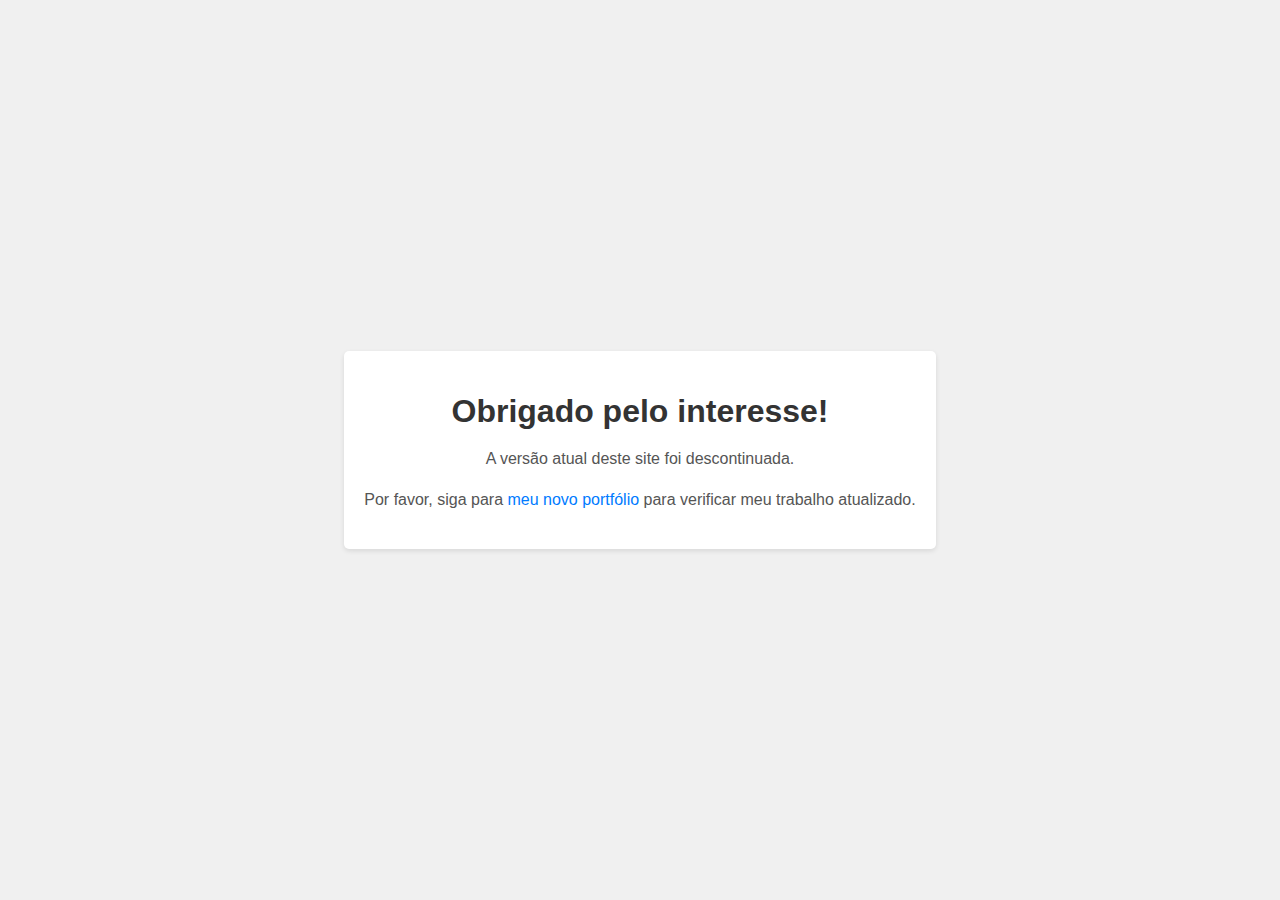
<file: index.html>
<!DOCTYPE html>
<html lang="pt-br">
<head>
    <meta charset="UTF-8">
    <meta name="viewport" content="width=device-width, initial-scale=1.0">
    <title>Página Descontinuada</title>
    <style>
        body {
            font-family: sans-serif;
            display: flex;
            justify-content: center;
            align-items: center;
            height: 100vh;
            margin: 0;
            background-color: #f0f0f0;
        }

        .container {
            text-align: center;
            padding: 20px;
            background-color: #fff;
            border-radius: 5px;
            box-shadow: 0 2px 5px rgba(0, 0, 0, 0.1);
        }

        h1 {
            color: #333;
            margin-bottom: 10px;
        }

        p {
            color: #555;
            line-height: 1.6;
        }

        a {
            color: #007bff;
            text-decoration: none;
        }

        a:hover {
            text-decoration: underline;
        }
    </style>
</head>
<body>
    <div class="container">
        <h1>Obrigado pelo interesse!</h1>
        <p>A versão atual deste site foi descontinuada.</p>
        <p>Por favor, siga para <a href="https://portifolio-react-steel.vercel.app/">meu novo portfólio</a> para verificar meu trabalho atualizado.</p>
    </div>
</body>
</html>
</file>
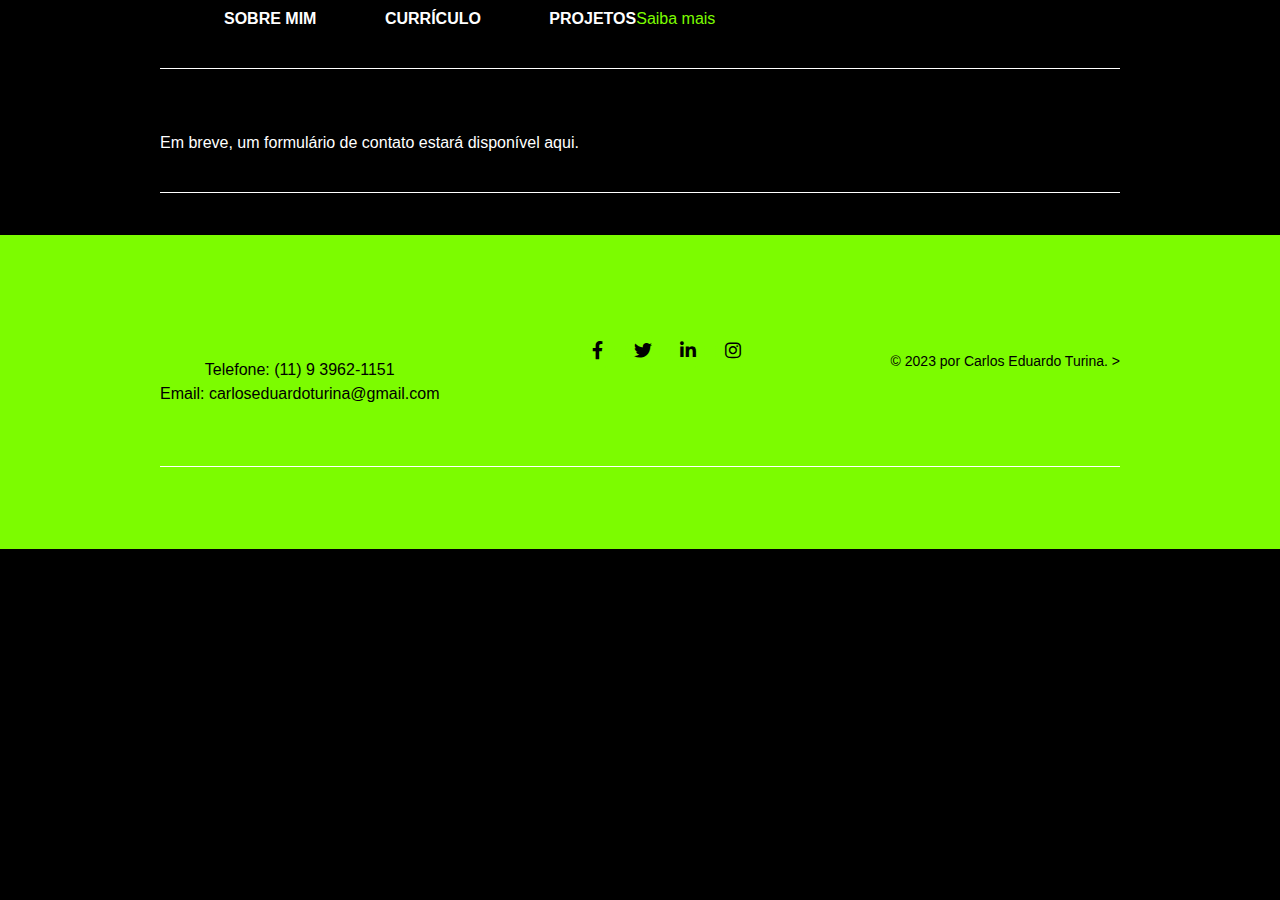
<file: contato.html>
<!DOCTYPE html>
<html lang="pt">
<head>
    <meta charset="UTF-8">
    <meta name="viewport" content="width=device-width, initial-scale=1.0">
    <title>Contato - Carlos Eduardo Turina</title>
    <link rel="stylesheet" href="style.css">
    <link rel="stylesheet" href="https://cdnjs.cloudflare.com/ajax/libs/font-awesome/6.0.0-beta3/css/all.min.css">
</head>
<body>
    <header>
        <div class="container">
                
                <nav>
                    <ul>
                        <li><a href="index.html">SOBRE MIM</a></li>
                        <li><a href="curriculo.html">CURRÍCULO</a></li>
                        <li><a href="projetos.html">PROJETOS</a></li>
                    </ul>
                </nav>
            <a class="saiba-mais" href="#">Saiba mais</a> 
            <div class="menu-mobile">
                <span></span>
                <span></span>
                <span></span>
            </div>
        </div>
    </header>

    <section id="contato">
        <div class="container">
            <h2>Contato</h2>
            <p>Em breve, um formulário de contato estará disponível aqui.</p>
        </div>
    </section>

    <footer>
        <div class="container">
            <div class="footer-content">
                <div class="contact-info">
                    <h3>Contato</h3>
                    <p>Telefone: (11) 9 3962-1151</p>
                    <p>Email: carloseduardoturina@gmail.com</p>
                </div>
                <ul class="social-media">
                    <li><a href="#"><i class="fab fa-facebook-f"></i></a></li>
                    <li><a href="#"><i class="fab fa-twitter"></i></a></li>
                    <li><a href="#"><i class="fab fa-linkedin-in"></i></a></li>
                    <li><a href="#"><i class="fab fa-instagram"></i></a></li>
                </ul>
                <div class="copyright">
                    <p>© 2023 por Carlos Eduardo Turina. >
                </div>
            </div>
        </div>
    </footer>
    <script src="script.js"></script>
</body>
</html>
</file>
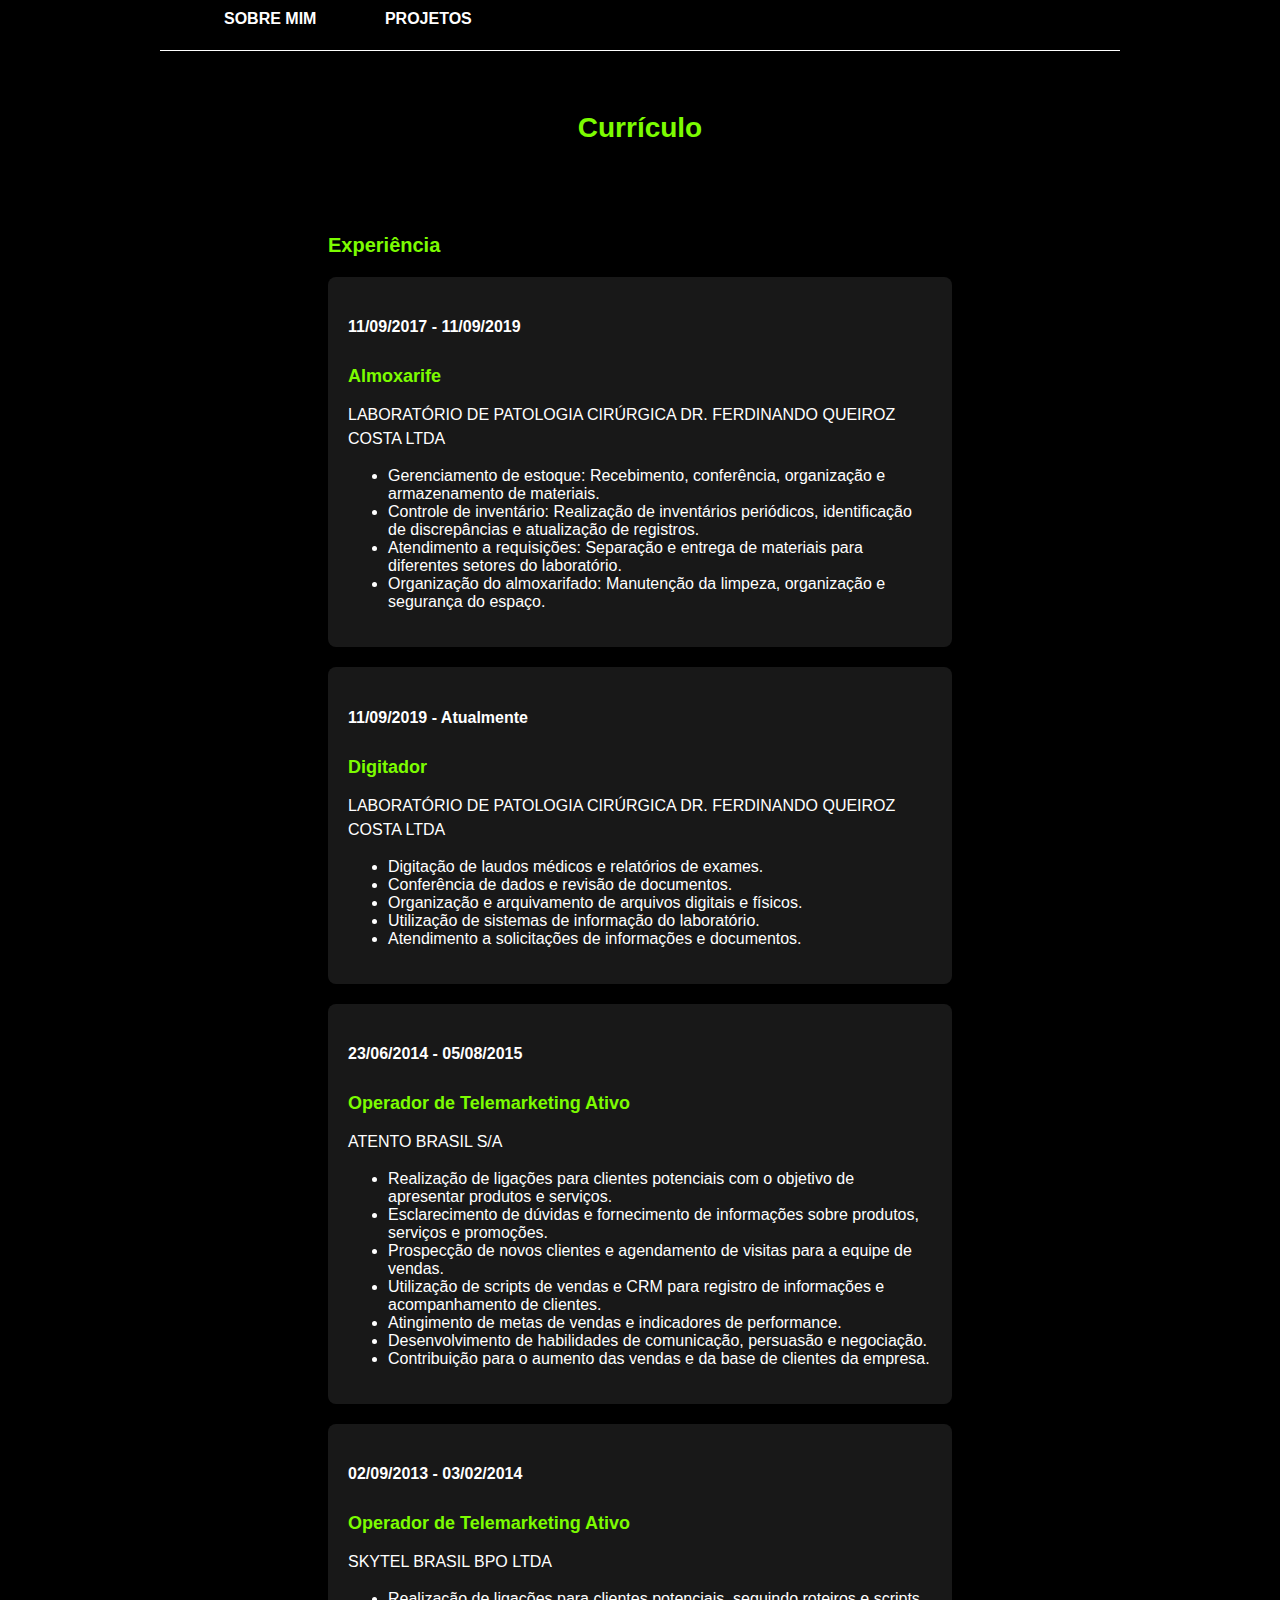
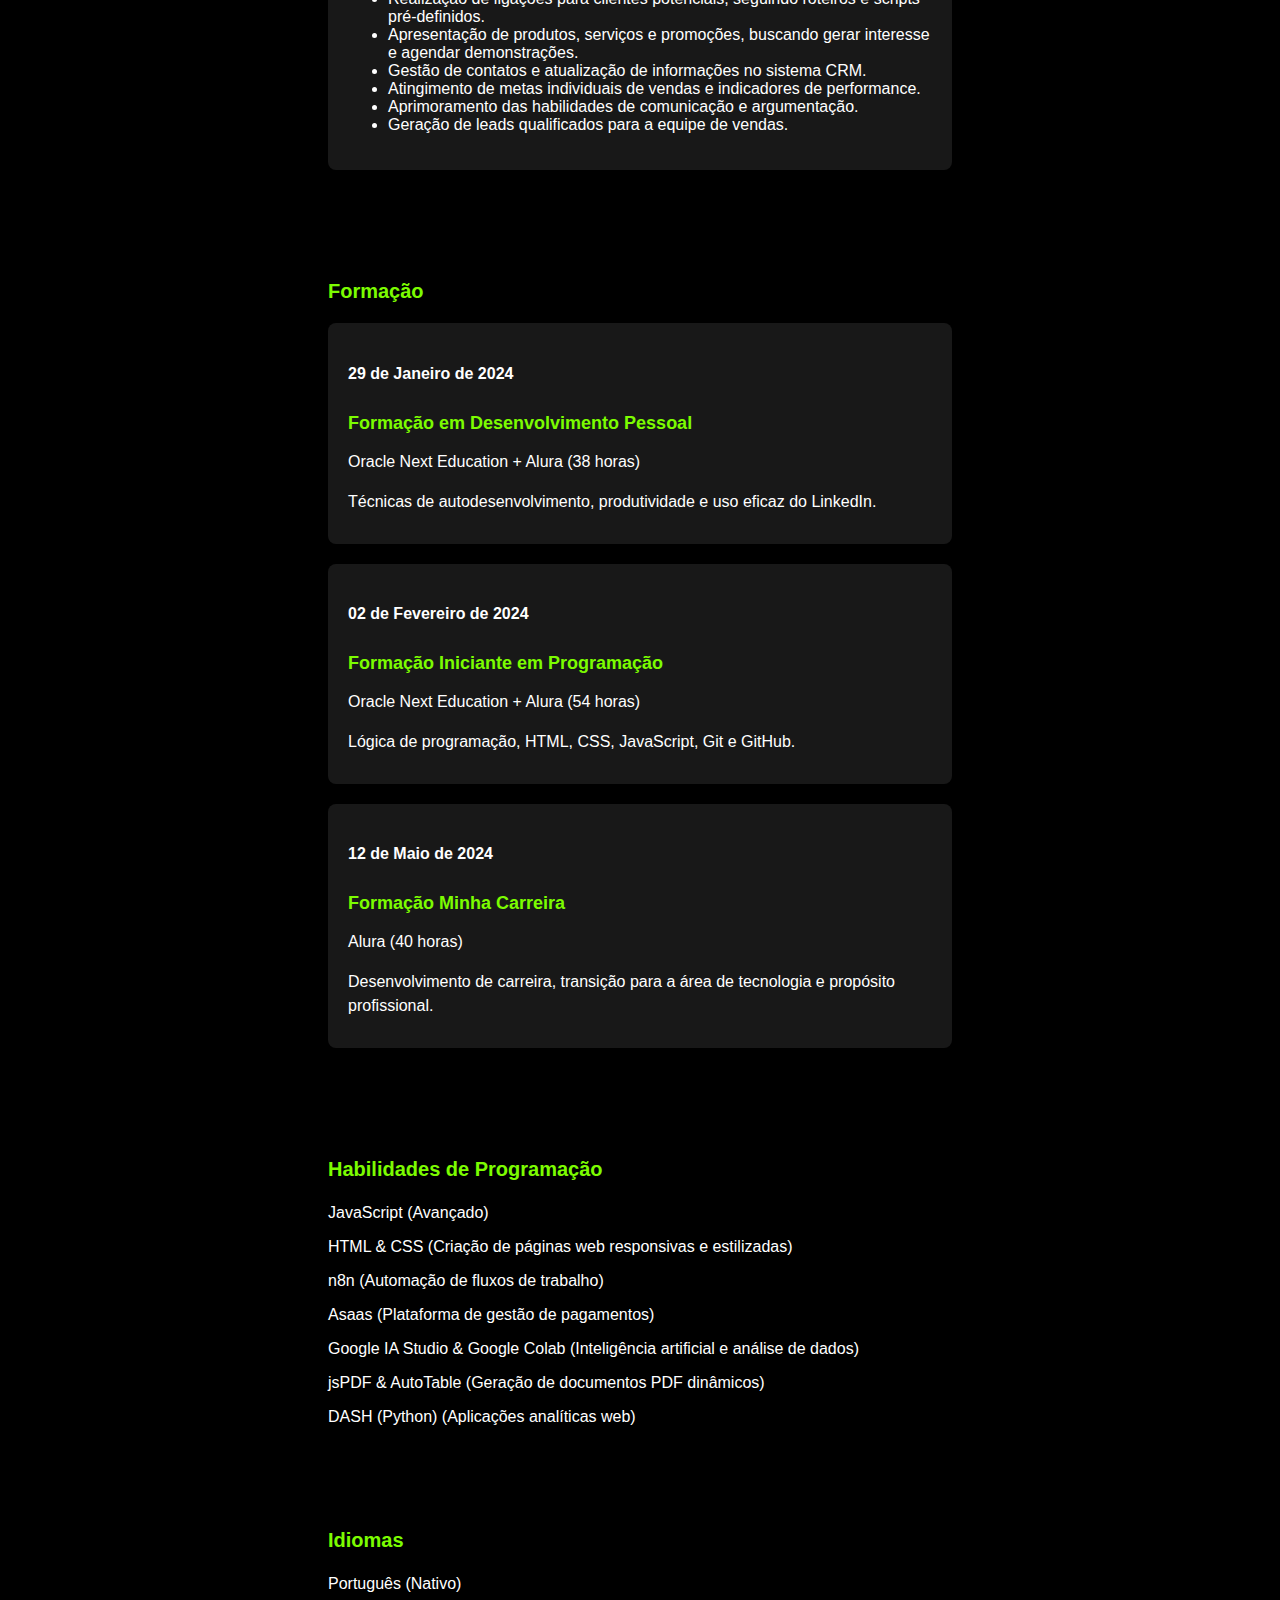
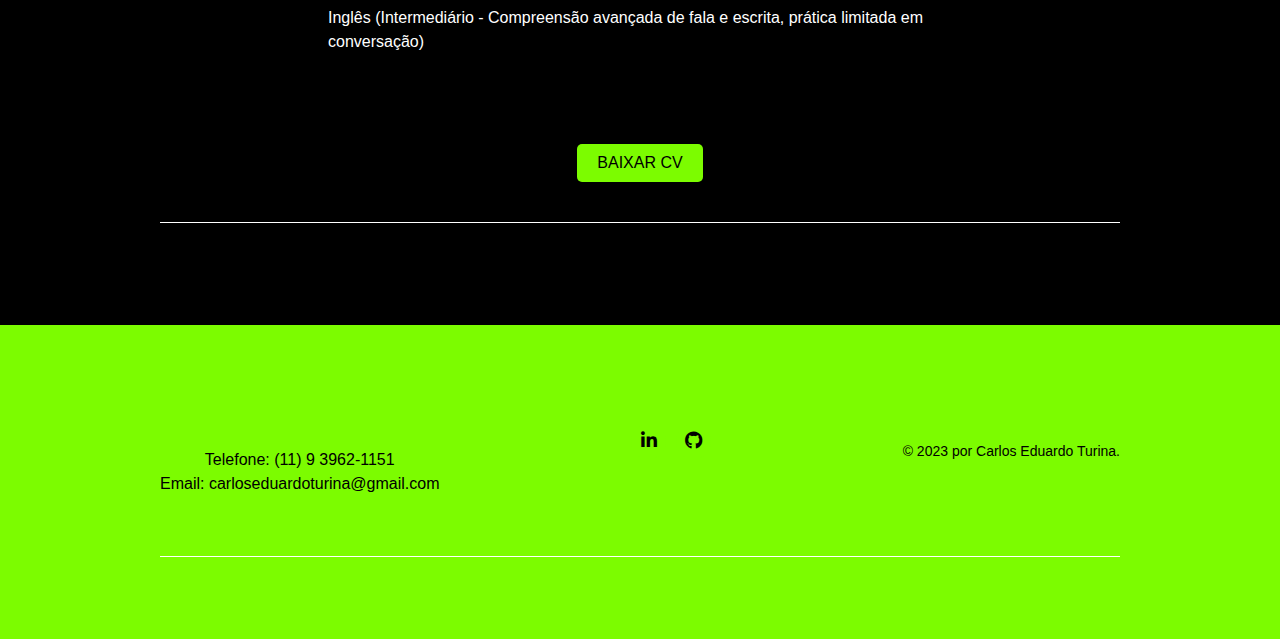
<file: curriculo.html>
<!DOCTYPE html>
<html lang="pt">

<head>
    <meta charset="UTF-8">
    <meta name="viewport" content="width=device-width, initial-scale=1.0">
    <title>Currículo - Carlos Eduardo Turina</title>
    <link rel="stylesheet" href="style.css">
    <link rel="stylesheet" href="https://cdnjs.cloudflare.com/ajax/libs/font-awesome/6.0.0-beta3/css/all.min.css">
</head>

<body>
    <header>
        <div class="container">
            <nav>
                <ul>
                    <li><a href="index.html">SOBRE MIM</a></li>
                    <li><a href="projetos.html">PROJETOS</a></li>
                    <!--  <li><a href="contato.html">CONTATO</a></li> -->
                </ul>
            </nav>
            <div class="menu-mobile">
                <span></span>
                <span></span>
                <span></span>
            </div>
        </div>
    </header>
    <section id="curriculo">
        <div class="container">
            <h2>Currículo</h2>
            <div class="curriculo-content">
                <div class="experience">
                    <h3>Experiência</h3>
                    <div class="experience-item">
                        <h4>11/09/2017 - 11/09/2019</h4>
                        <h5>Almoxarife</h5>
                        <p>LABORATÓRIO DE PATOLOGIA CIRÚRGICA DR. FERDINANDO QUEIROZ COSTA LTDA</p>
                        <ul>
                            <li>Gerenciamento de estoque: Recebimento, conferência, organização e armazenamento de
                                materiais.</li>
                            <li>Controle de inventário: Realização de inventários periódicos, identificação de
                                discrepâncias e atualização de registros.</li>
                            <li>Atendimento a requisições: Separação e entrega de materiais para diferentes setores do
                                laboratório.</li>
                            <li>Organização do almoxarifado: Manutenção da limpeza, organização e segurança do espaço.
                            </li>
                        </ul>
                    </div>
                    <div class="experience-item">
                        <h4>11/09/2019 - Atualmente</h4>
                        <h5>Digitador</h5>
                        <p>LABORATÓRIO DE PATOLOGIA CIRÚRGICA DR. FERDINANDO QUEIROZ COSTA LTDA</p>
                        <ul>
                            <li>Digitação de laudos médicos e relatórios de exames.</li>
                            <li>Conferência de dados e revisão de documentos.</li>
                            <li>Organização e arquivamento de arquivos digitais e físicos.</li>
                            <li>Utilização de sistemas de informação do laboratório.</li>
                            <li>Atendimento a solicitações de informações e documentos.</li>
                        </ul>
                    </div>
                    <div class="experience-item">
                        <h4>23/06/2014 - 05/08/2015</h4>
                        <h5>Operador de Telemarketing Ativo</h5>
                        <p>ATENTO BRASIL S/A</p>
                        <ul>
                            <li>Realização de ligações para clientes potenciais com o objetivo de apresentar produtos e
                                serviços.</li>
                            <li>Esclarecimento de dúvidas e fornecimento de informações sobre produtos, serviços e
                                promoções.</li>
                            <li>Prospecção de novos clientes e agendamento de visitas para a equipe de vendas.</li>
                            <li>Utilização de scripts de vendas e CRM para registro de informações e acompanhamento de
                                clientes.</li>
                            <li>Atingimento de metas de vendas e indicadores de performance.</li>
                            <li>Desenvolvimento de habilidades de comunicação, persuasão e negociação.</li>
                            <li>Contribuição para o aumento das vendas e da base de clientes da empresa.</li>
                        </ul>
                    </div>
                    <div class="experience-item">
                        <h4>02/09/2013 - 03/02/2014</h4>
                        <h5>Operador de Telemarketing Ativo</h5>
                        <p>SKYTEL BRASIL BPO LTDA</p>
                        <ul>
                            <li>Realização de ligações para clientes potenciais, seguindo roteiros e scripts
                                pré-definidos.</li>
                            <li>Apresentação de produtos, serviços e promoções, buscando gerar interesse e agendar
                                demonstrações.</li>
                            <li>Gestão de contatos e atualização de informações no sistema CRM.</li>
                            <li>Atingimento de metas individuais de vendas e indicadores de performance.</li>
                            <li>Aprimoramento das habilidades de comunicação e argumentação.</li>
                            <li>Geração de leads qualificados para a equipe de vendas.</li>
                        </ul>
                    </div>
                </div>
                <div class="education">
                    <h3>Formação</h3>
                    <div class="education-item">
                        <h4>29 de Janeiro de 2024</h4>
                        <h5>Formação em Desenvolvimento Pessoal</h5>
                        <p>Oracle Next Education + Alura (38 horas)</p>
                        <p>Técnicas de autodesenvolvimento, produtividade e uso eficaz do LinkedIn.</p>
                    </div>
                    <div class="education-item">
                        <h4>02 de Fevereiro de 2024</h4>
                        <h5>Formação Iniciante em Programação</h5>
                        <p>Oracle Next Education + Alura (54 horas)</p>
                        <p>Lógica de programação, HTML, CSS, JavaScript, Git e GitHub.</p>
                    </div>
                    <div class="education-item">
                        <h4>12 de Maio de 2024</h4>
                        <h5>Formação Minha Carreira</h5>
                        <p>Alura (40 horas)</p>
                        <p>Desenvolvimento de carreira, transição para a área de tecnologia e propósito profissional.</p>
                    </div>
                </div>
                <div class="skills">
                    <h3>Habilidades de Programação</h3>
                    <ul>
                        <li>JavaScript (Avançado)</li>
                        <li>HTML & CSS (Criação de páginas web responsivas e estilizadas)</li>
                        <li>n8n (Automação de fluxos de trabalho)</li>
                        <li>Asaas (Plataforma de gestão de pagamentos)</li>
                        <li>Google IA Studio & Google Colab (Inteligência artificial e análise de dados)</li>
                        <li>jsPDF & AutoTable (Geração de documentos PDF dinâmicos)</li>
                        <li>DASH (Python) (Aplicações analíticas web)</li>
                    </ul>
                </div>
                <div class="languages">
                    <h3>Idiomas</h3>
                    <ul>
                        <li>Português (Nativo)</li>
                        <li>Inglês (Intermediário - Compreensão avançada de fala e escrita, prática limitada em
                            conversação)</li>
                    </ul>
                </div>
            </div>
        <a href="curriculo.pdf" download class="btn" id="baixar-cv">BAIXAR CV</a> 
        </div>
    </section>

    <footer>
        <div class="container">
            <div class="footer-content">
                <div class="contact-info">
                    <h3>Contato</h3>
                    <p>Telefone: (11) 9 3962-1151</p>
                    <p>Email: carloseduardoturina@gmail.com</p>
                </div>      <ul class="social-media" id="social-media-hide">
                      
                        <li><a href="https://www.linkedin.com/in/carlos-eduardo-turina-014a5425b" target="_blank"><i class="fab fa-linkedin-in"></i></a></li>
                        <li><a href="https://github.com/anirutsolrak"><i class="fab fa-github"></i></a></li>
                    </ul>
                <div class="copyright">
                    <p>© 2023 por Carlos Eduardo Turina.
                    </p>
                </div>
            </div>
        </div>
    </footer>
    <script src="script.js"></script>
</body>
</html>
</file>
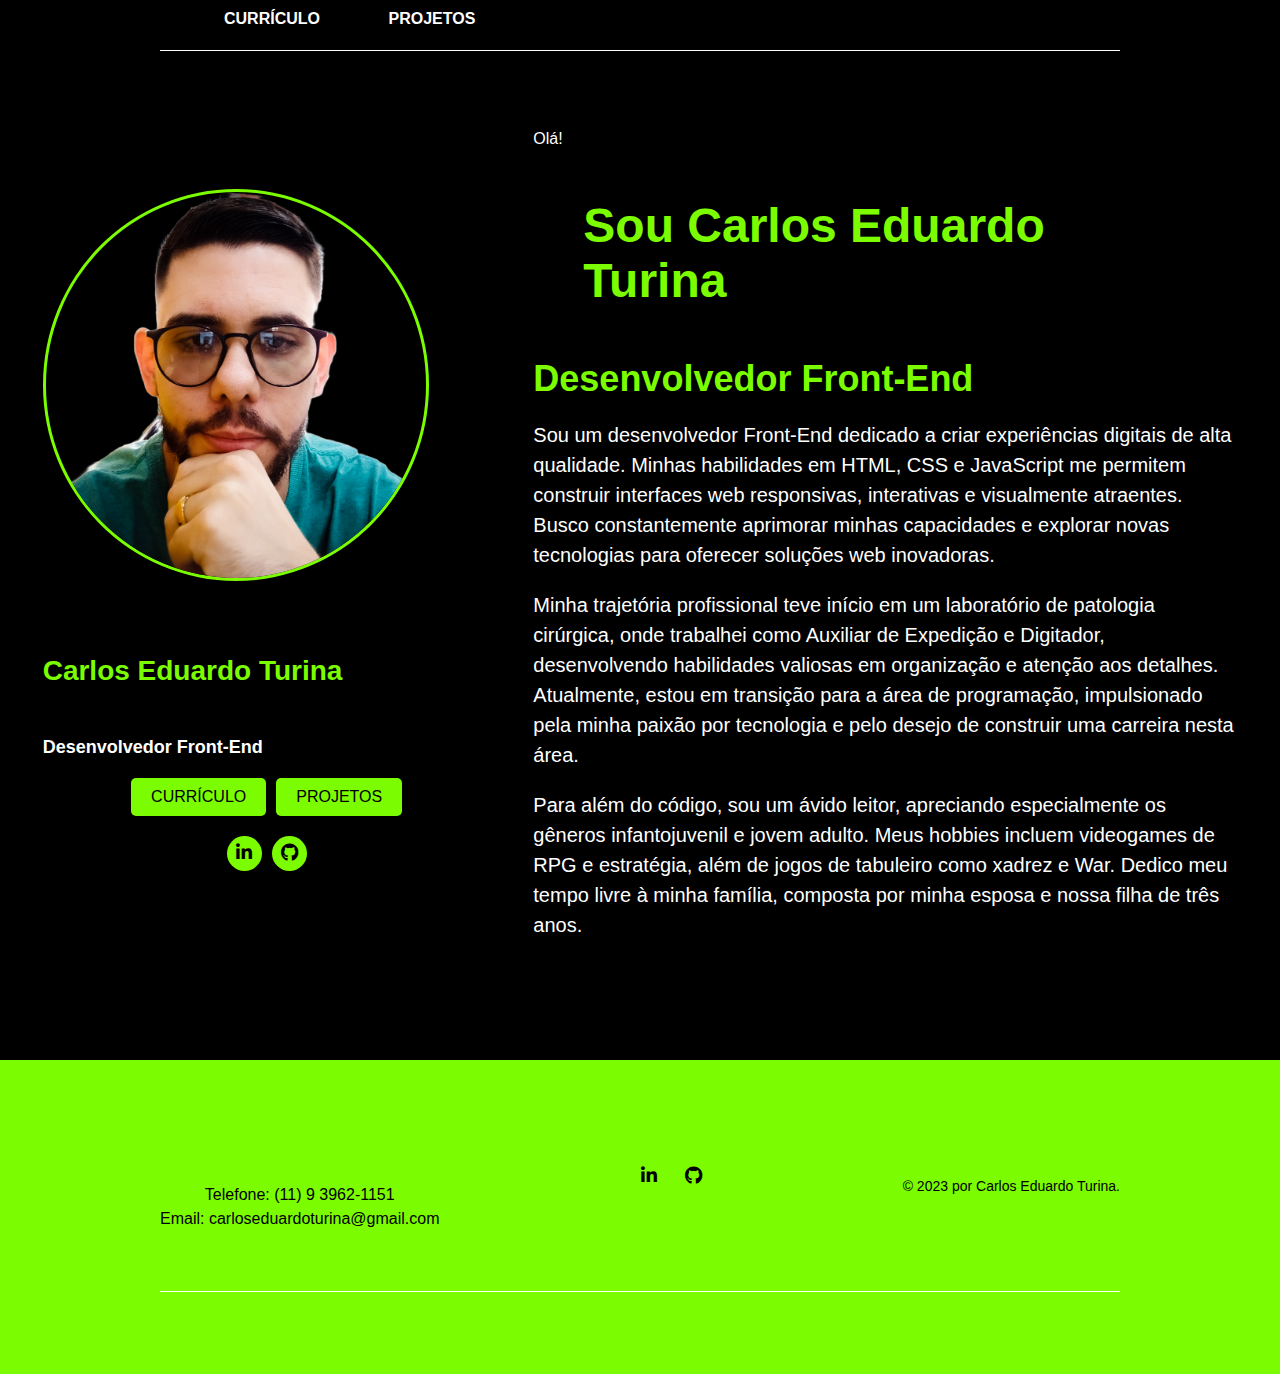
<file: main.html>
<!DOCTYPE html>
<html lang="pt-br">
<head>
    <meta charset="UTF-8">
    <meta name="viewport" content="width=device-width, initial-scale=1.0">
    <title>Carlos Eduardo Turina - Desenvolvedor Front-End</title>
    <link rel="stylesheet" href="style.css">
  <link rel="stylesheet" href="https://cdnjs.cloudflare.com/ajax/libs/font-awesome/5.15.4/css/all.min.css">
</head>
<body>
    <header>
        <div class="container">
            <nav>
                <ul>
                    <li><a href="curriculo.html">CURRÍCULO</a></li>
                    <li><a href="projetos.html">PROJETOS</a></li>
            
                      <!--  <li><a href="contato.html">CONTATO</a></li> -->
            </nav>
            <div class="menu-mobile">
                <span></span>
                <span></span>
                <span></span>
            </div>
        </div>
    </header>

    <section id="hero">
        <div  id="container-header">
            <div class="hero-content">
                <div class="profile">
                      <img src="me.jpg" alt="Foto de Perfil"> 
                    <h2>Carlos Eduardo Turina</h2>
                    <h3>Desenvolvedor Front-End</h3>
                    <div class="buttons">
                        <a href="curriculo.html" class="btn">CURRÍCULO</a>
                        <a href="projetos.html" class="btn">PROJETOS</a>
                    </div>
                    <ul class="social-media" id="social-media-hide">
                      
                        <li><a href="https://www.linkedin.com/in/carlos-eduardo-turina-014a5425b" target="_blank"><i class="fab fa-linkedin-in"></i></a></li>
                        <li><a href="https://github.com/anirutsolrak"><i class="fab fa-github"></i></a></li>
                    </ul>
                </div>
                <div class="hero-text">
                    Olá!
                    <h1>Sou Carlos Eduardo Turina</h1>
                    <h2>Desenvolvedor Front-End</h2>
                    <p>Sou um desenvolvedor Front-End dedicado a criar experiências digitais de alta qualidade. Minhas habilidades em HTML, CSS e JavaScript me permitem construir interfaces web responsivas, interativas e visualmente atraentes. Busco constantemente aprimorar minhas capacidades e explorar novas tecnologias para oferecer soluções web inovadoras.</p>
                    <p>Minha trajetória profissional teve início em um laboratório de patologia cirúrgica, onde trabalhei como Auxiliar de Expedição e Digitador, desenvolvendo habilidades valiosas em organização e atenção aos detalhes. Atualmente, estou em transição para a área de programação, impulsionado pela minha paixão por tecnologia e pelo desejo de construir uma carreira nesta área.</p>
                    <p>Para além do código, sou um ávido leitor, apreciando especialmente os gêneros infantojuvenil e jovem adulto. Meus hobbies incluem videogames de RPG e estratégia, além de jogos de tabuleiro como xadrez e War. Dedico meu tempo livre à minha família, composta por minha esposa e nossa filha de três anos.</p>
                </div>
            </div>
        </div>
    </section>

    <footer>
        <div class="container">
            <div class="footer-content">
                <div class="contact-info">
                    <h3>Contato</h3>
                    <p>Telefone: (11) 9 3962-1151</p>
                    <p>Email: carloseduardoturina@gmail.com</p>
                </div>      <ul class="social-media" id="social-media-hide">
                      
                        <li><a href="https://www.linkedin.com/in/carlos-eduardo-turina-014a5425b" target="_blank"><i class="fab fa-linkedin-in"></i></a></li>
                        <li><a href="https://github.com/anirutsolrak"><i class="fab fa-github"></i></a></li>
                    </ul>
                <div class="copyright">
                    <p>© 2023 por Carlos Eduardo Turina.
                    </p>
                </div>
            </div>
        </div>
    </footer>
    <script src="script.js"></script>
</body>
</html>
</file>
<file: style.css>
/* Estilos gerais */
body {
    font-family: 'Arial', sans-serif; /* Ou 'Helvetica', sans-serif */
    margin: 0;
    background-color: #000000; 
    color: #FFFFFF; 
}

.container {
    max-width: 960px;
    margin: 0 auto;
    padding: 2px;
}

/* Títulos */
h1, h2, h3 {
  margin: 50px auto;
    font-weight: bold;
    color: #7CFC00; 
}

h1 {
    font-size: 36px; /* Ajuste o tamanho conforme necessário */
}

h2 {
    font-size: 28px; /* Ajuste o tamanho conforme necessário */
}

h3 {
    font-size: 20px; /* Ajuste o tamanho conforme necessário */
}

/* Links */
a {
    text-decoration: none;
    color: #7CFC00; 
    transition: color 0.3s ease;
}

a:hover {
    color: #98FB98; 
}

/* Botões */
.btn {
    display: inline-block;
    padding: 10px 20px;
    font-size: 16px;
    background-color: #7CFC00; 
    color: #000000; 
    border: none;
    border-radius: 5px;
    cursor: pointer;
    transition: background-color 0.3s ease;
}

.btn:hover {
    background-color: #98FB98; 
}

/* Header */
header {
    background-color: #000000; 
    padding: 8px 0;
    position: fixed;
    top: 0;
    left: 0;
    width: 100%;
    z-index: 10;
}

nav {
    float: left;
}

nav ul {
    list-style: none;
    margin: 0;
    padding: 0;
}

nav li {
    display: inline-block;
    margin-left: 4rem;
}

nav a {
    font-size: 16px;
    color: #FFFFFF; 
    font-weight: bold;
}

.menu-mobile {
    display: none;
    float: right;
    cursor: pointer;
}

.menu-mobile span {
    display: block;
    width: 25px;
    height: 3px;
    background-color: #FFFFFF; 
    margin: 5px 0;
}

/* Hero */
#hero {
    background-color: #000000; 
    padding: 100px 0;
    text-align: center;
}

.hero-content {
    display: flex;
    flex-direction: column;
    align-items: center;
}

.profile img {
    width: 150px;
    height: 150px;
    border-radius: 50%;
    object-fit: cover;
    margin-bottom: 20px;
    border: 3px solid #7CFC00; 
}

.profile h2 {
    font-size: 28px;
    margin-bottom: 10px;
}

.profile h3 {
    font-size: 18px;
    color: #FFFFFF;
    margin-bottom: 20px;
}

.buttons {
    display: flex;
    justify-content: center;
    gap: 10px;
    margin-bottom: 20px;
}

.social-media {
    list-style: none;
    margin: 0;
    padding: 0;
    display: flex;
    justify-content: center;
    gap: 10px;
}

.social-media li a {
    display: inline-block;
    width: 35px;
    height: 35px;
    line-height: 35px;
    text-align: center;
    border-radius: 50%;
    background-color: #7CFC00; 
    color: #000000; 
    font-size: 18px;
    transition: background-color 0.3s ease;
}

.social-media li a:hover {
    background-color: #98FB98; 
}

.hero-text {
    text-align: center;
    margin-top: 30px;
}

.hero-text h1 {
    font-size: 32px;
    margin-bottom: 10px;
}

.hero-text h2 {
    font-size: 24px;
    margin-bottom: 20px;
}

.hero-text p {
    font-size: 18px;
    line-height: 1.5;
}

/* Currículo */
#curriculo {
    background-color: #000000; 
    padding: 60px 0;
}

#curriculo h2 {
    text-align: center;
    margin-bottom: 40px;
}

.curriculo-content {
    display: flex;
    flex-direction: column;
}

.experience, 
.education, 
.skills, 
.languages {
    width: 100%;
    margin-bottom: 40px;
}

.experience h3, 
.education h3, 
.skills h3, 
.languages h3 {
    font-size: 20px;
    margin-bottom: 20px;
}

.experience-item,
.education-item {
    background-color: #181818; /* Um tom de cinza escuro */
    padding: 20px;
    border-radius: 8px;
    margin-bottom: 20px;
}

.experience-item h4,
.education-item h4 {
    font-size: 16px;
    color: #FFFFFF; 
    margin-bottom: 10px;
}

.experience-item h5,
.education-item h5 {
    font-size: 18px;
    font-weight: bold;
    margin-bottom: 10px;
    color: #7CFC00; 
}

.experience-item p,
.education-item p {
    font-size: 16px;
    line-height: 1.5;
    margin-bottom: 10px;
}

.skills ul, 
.languages ul {
    list-style: none;
    margin: 0;
    padding: 0;
}

.skills li, 
.languages li {
    font-size: 16px;
    line-height: 1.5;
    margin-bottom: 10px;
}

#baixar-cv {
    display: block;
    margin: 0 auto;
    width: fit-content;
}

/* Projetos */
#projetos {
    background-color: #000000; 
    padding: 60px 0;
}

#projetos h2 {
    text-align: center;
    margin-bottom: 40px;
}

.projects-content {
    display: flex;
    flex-direction: column;
    gap: 30px; 
}

.project {
    width: 100%;
    border: solid 1px white;
    align-items: center;
    background-color: #181818; /* Um tom de cinza escuro */
    border-radius: 10px;
    overflow: hidden;
}

.project img {
    width: 100%;
    height: 50%;
    object-fit: fill;
}

.project h3 {
    font-size: 18px;
    margin: 20px;
    margin-bottom: 10px;
    color: #7CFC00; 
}

.project h4 {
    font-size: 16px;
    color: #FFFFFF;
    margin: 20px;
    margin-bottom: 10px;
}

.project p {
    font-size: 16px;
    line-height: 1.5;
    margin: 20px;
    margin-bottom: 20px;
}

#chatbot {
  display: flex;
  margin: 4rem 10rem;
  align-self: center;
  flex-direction: column;
  align-content:  space-around;
  width: 65%;
  height: 50%;
}

/* Footer */
footer {
    background-color: #7CFC00; 
    color: #000000; 
    padding: 40px 0;
    text-align: center; 
}

.footer-content {
    display: flex;
    flex-direction: column;
    align-items: center; 
}

.contact-info {
    margin-bottom: 20px;
}

.contact-info h3 {
    font-size: 18px;
    margin-bottom: 10px;
}

.contact-info p {
    font-size: 16px;
    line-height: 1.5;
    margin: 0;
}

.copyright {
    margin-top: 20px; 
}

.copyright p {
    font-size: 14px;
    line-height: 1.5;
    margin: 0;
}

/* Separadores de Seção */
.container::after {
    content: "";
    display: block;
    height: 1px;
    width: 100%;
    background-color: #FFFFFF; 
    margin: 40px 0; /* Ajuste o espaçamento conforme necessário */
}

/* Media Queries - Layout Desktop */
@media (min-width: 768px) {
    #container-header {
        display: flex;
    }

    .container {
        padding: 2px;
    }

    .hero-content {
        flex-direction: row;
        justify-content: space-evenly;
        align-items: center;
    }

    .hero-content img {
        width: 85%;
        height: auto;
    }

    .profile {
        text-align: left;
        width: 35%;
    }

    .hero-text {
        text-align: left;
        width: 55%;
    }

    .hero-text h1 {
      margin: 50px;
        font-size: 48px; 
    }

    .hero-text h2 {
        font-size: 36px;
    }

    .hero-text p {
        font-size: 20px;
    }

    /* Currículo */
    .curriculo-content {
        flex-direction: column;
      align-content: center;
        flex-wrap: wrap;
        justify-content: space-between;
    }

    .experience,
    .education,
    .skills,
    .languages {
        width: 65%;
    }

    #baixar-cv {
        margin-top: 40px;
    }

    /* Projetos */
    .projects-content {
        flex-direction: row;
        flex-wrap: wrap;
        justify-content: space-between;
    }

    .project {
        width: calc(33.33% - 20px); /* Ajuste para 3 colunas, considerando margens */
        margin: 10px; /* Adicione margens para espaçamento */
    }

    /* Footer */
    .footer-content {
        flex-direction: row;
        justify-content: space-between; 
        align-items: center;
    }

    .contact-info,
    .social-media,
    .copyright {
        width: auto; 
    }
}
</file>
